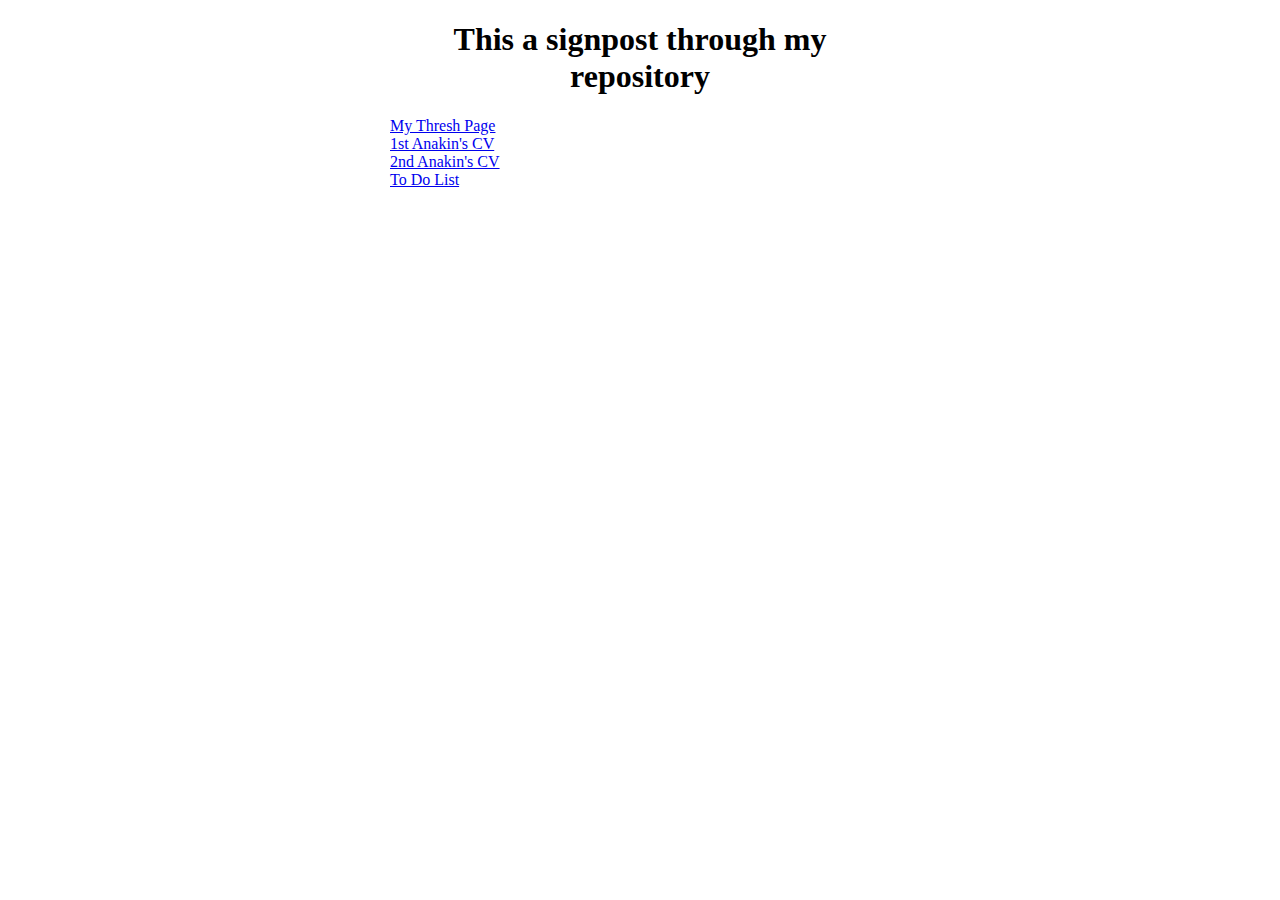
<file: index.html>
<!DOCTYPE html>
<html lang="en">

<head>
    <meta charset="UTF-8">
    <meta name="viewport" content="width=device-width, initial-scale=1.0">
    <title>Document</title>
    <link rel="stylesheet" href="style.css">
</head>

<body>
    <main>

        <h1>This a signpost through my repository</h1>

        <a href="./Thresh/page.html">My Thresh Page</a><br>
        <a href="./AnakinCV1/index.html">1st Anakin's CV</a><br>
        <a href="./AnakinCV2/index.html">2nd Anakin's CV</a><br>
        <a href="./To Do List/list.html">To Do List</a><br>
    </main>
</body>

</html>
</file>
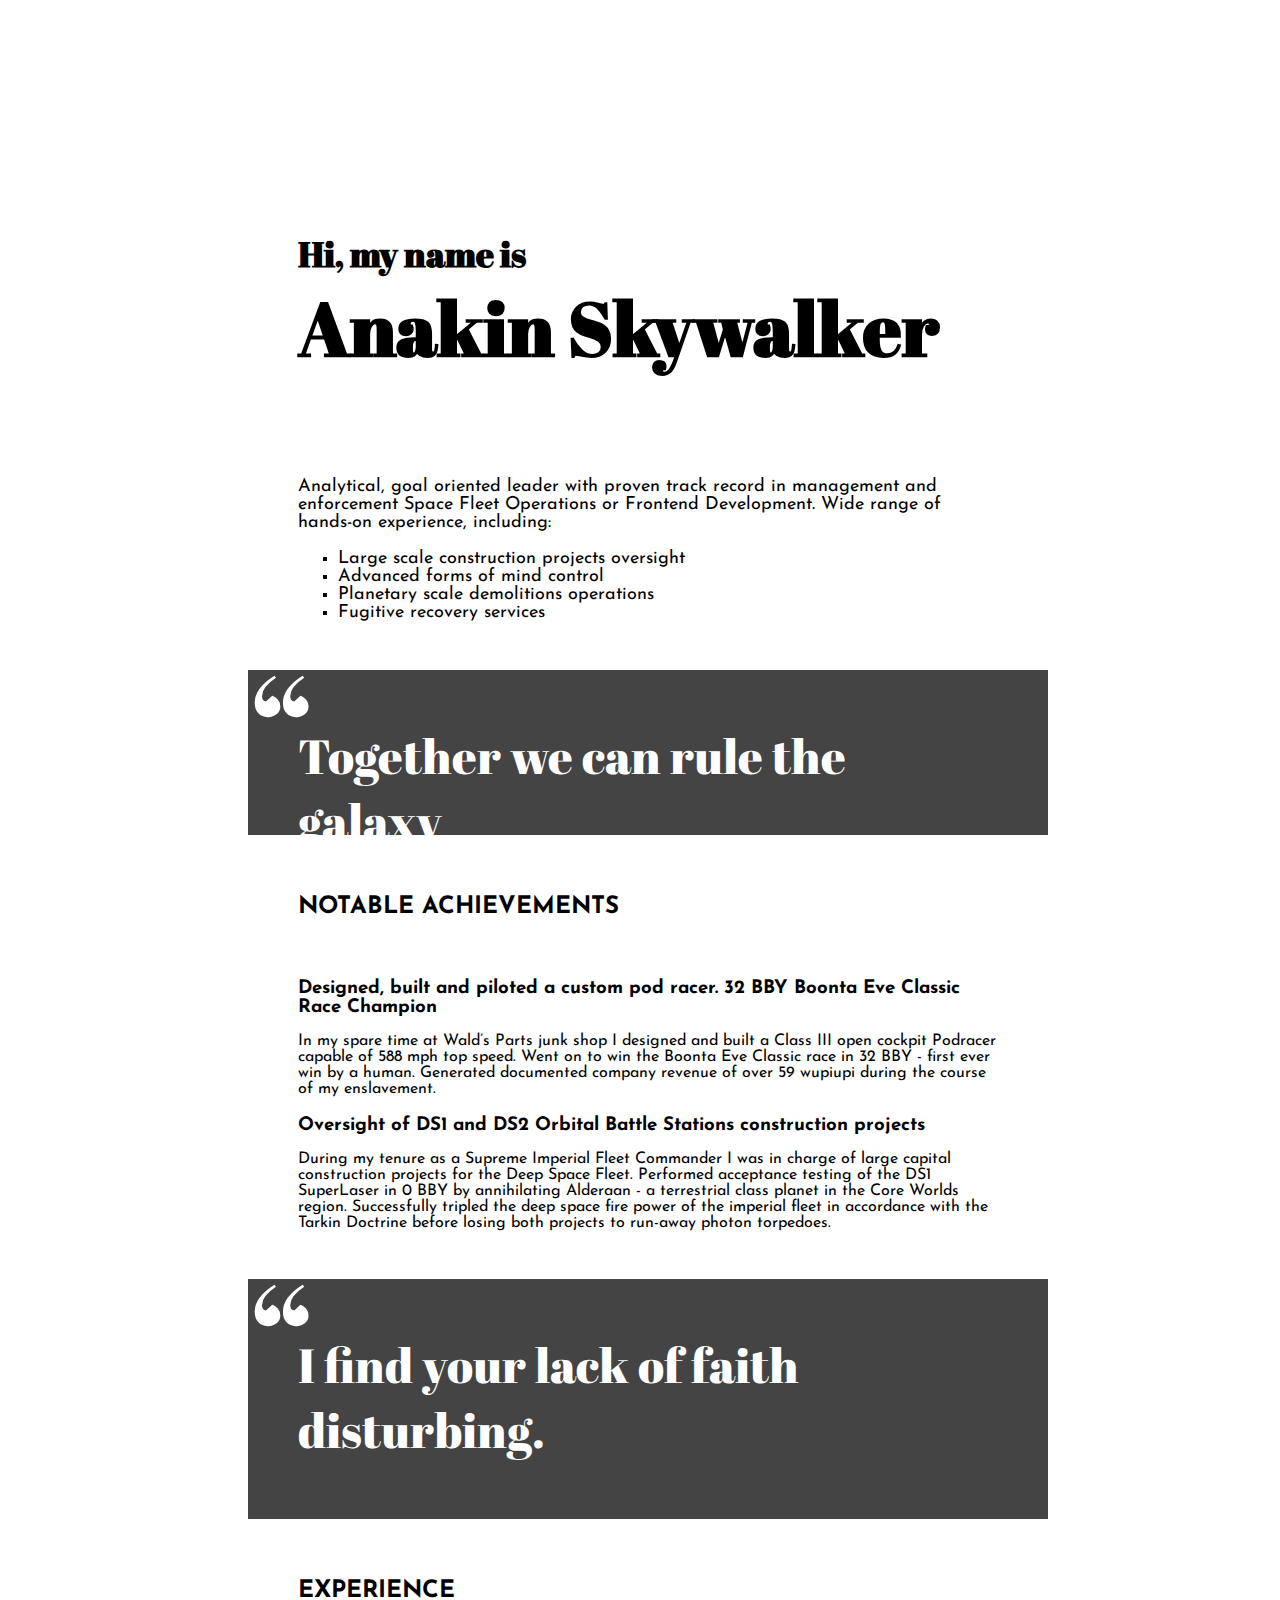
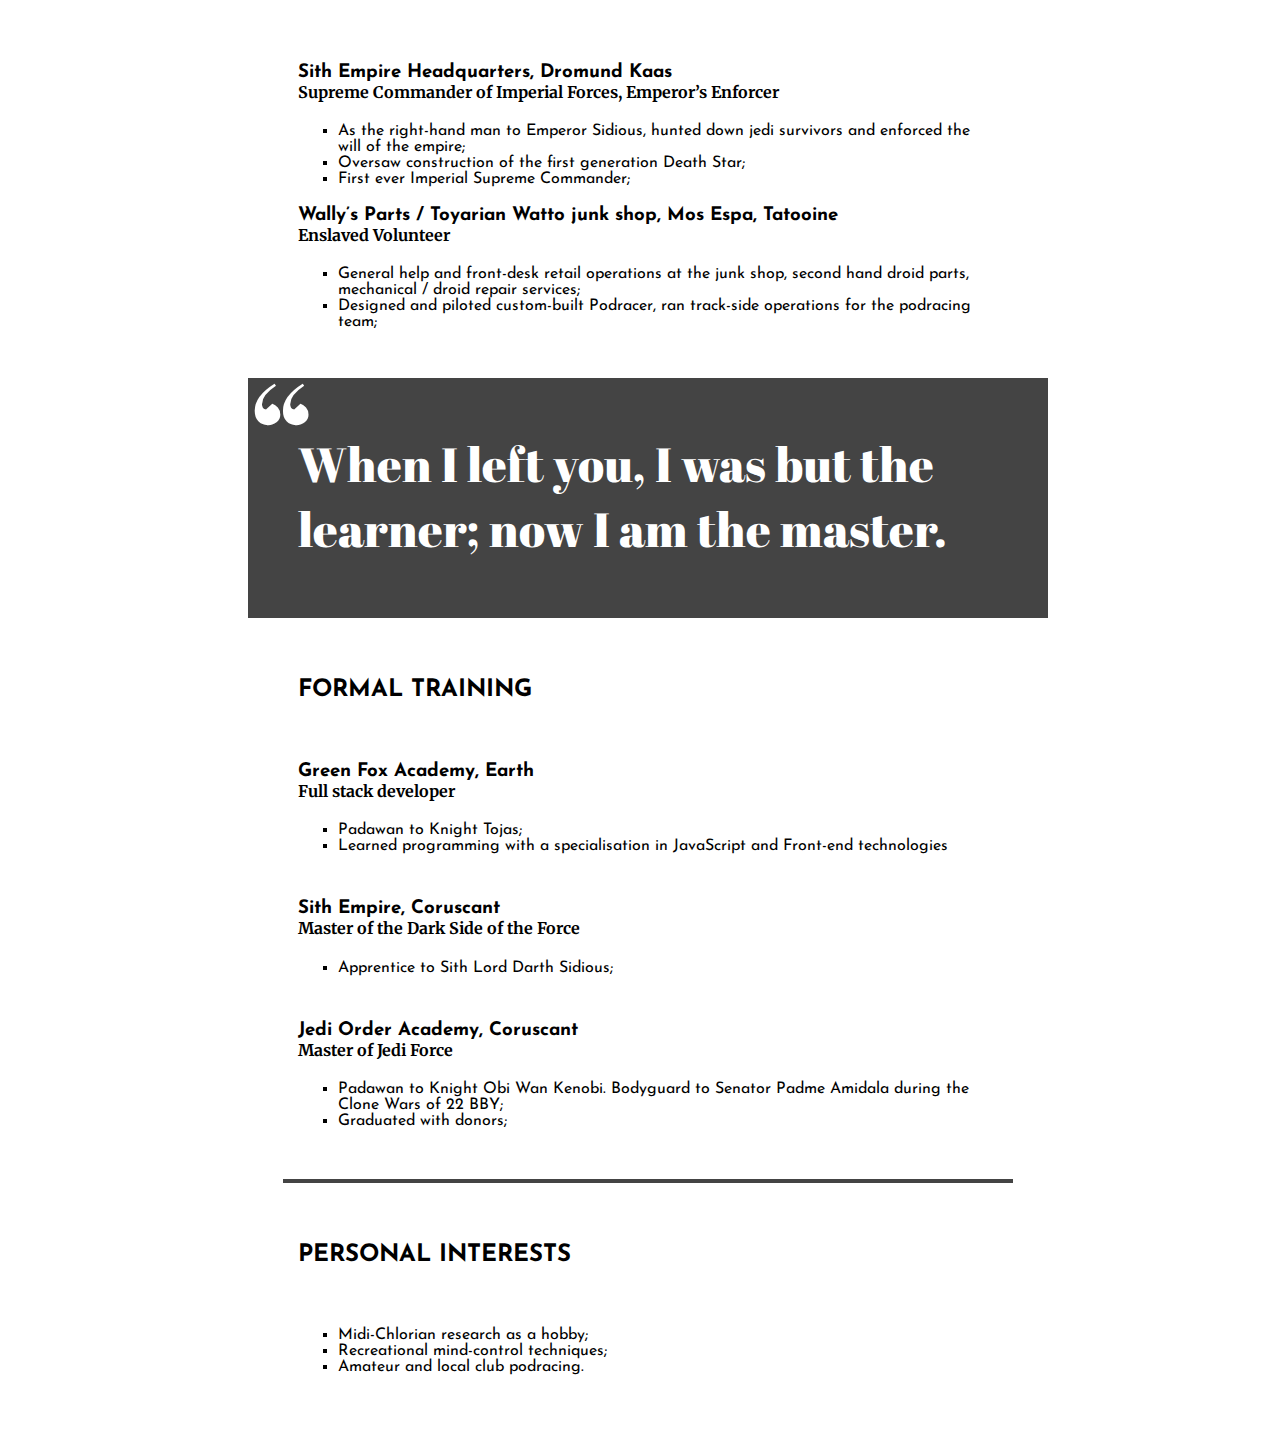
<file: AnakinCV1/index.html>
<!DOCTYPE html>
<html lang="en" >
<head>
  <meta charset="UTF-8">
  <title>CodePen - My new page</title>
  <link href="https://fonts.googleapis.com/css2?family=Abril+Fatface&display=swap" rel="stylesheet">
<link href="https://fonts.googleapis.com/css2?family=Josefin+Sans&display=swap" rel="stylesheet">
<link href="https://fonts.googleapis.com/css2?family=Merriweather:ital@1&display=swap" rel="stylesheet"><link rel="stylesheet" href="./style.css">

</head>
<body>
<!-- partial:index.partial.html -->
<div class="all">
  <header>
    <h1 class="nadpis1">Hi, my name is</h1><h1 class="nadpis2">Anakin Skywalker</h1>
  </header>
  <main>
    <div class="one">
      <p class="p1">Analytical, goal oriented leader with proven track record in management and 
        enforcement Space
      Fleet Operations or Frontend Development. Wide range of hands-on experience, including:</p>
      <ul>
        <li>Large scale construction projects oversight</li>
        <li>Advanced forms of mind control</li>
        <li>Planetary scale demolitions operations</li>
        <li>Fugitive recovery services</li>
      </ul>
    </div>
    <blockquote class="q1"><span class="q11">Together we can rule the galaxy</span><span class="q12">
      “</span></blockquote>
    <div>
      <h2>Notable achievements</h2>
      <h3>Designed, built and piloted a custom pod racer. 32 BBY Boonta Eve Classic Race Champion</h3>
      <p>In my spare time at Wald’s Parts junk shop I designed and built a Class III open cockpit Podracer capable of 588 mph top speed. Went on to win the Boonta Eve Classic race in 32 BBY - first ever win by a human. Generated documented company revenue of over 59 wupiupi during the course of my enslavement.</p>
      <h3>Oversight of DS1 and DS2 Orbital Battle Stations construction projects</h3>
      <p>During my tenure as a Supreme Imperial Fleet Commander I was in charge of large capital construction projects for the Deep Space Fleet. Performed acceptance testing of the DS1 SuperLaser in 0 BBY by annihilating Alderaan - a terrestrial class planet in the Core Worlds region. Successfully tripled the deep space fire power of the imperial fleet in accordance with the Tarkin Doctrine before losing both projects to run-away photon torpedoes.</p>
    </div>
    <blockquote class="q2"><span class="q21">I find your lack of faith disturbing.</span><span class="q22">“</span></blockquote>
    <div>
      <h2>Experience</h2>
      <h3>Sith Empire Headquarters, Dromund Kaas</h3>
      <h4>Supreme Commander of Imperial Forces, Emperor’s Enforcer</h4>
      <ul>
        <li>As the right-hand man to Emperor Sidious, hunted down jedi survivors and enforced the will of
          the empire;</li>
        <li>Oversaw construction of the first generation Death Star;</li>
        <li>First ever Imperial Supreme Commander;</li>
      </ul>
      <h3>Wally’s Parts / Toyarian Watto junk shop, Mos Espa, Tatooine</h3>
      <h4>Enslaved Volunteer</h4>
      <ul>
        <li>General help and front-desk retail operations at the junk shop, second hand droid parts,
          mechanical / droid repair services;</li>
        <li>Designed and piloted custom-built Podracer, ran track-side operations for the podracing team;
        </li>
      </ul>
    </div>
    <blockquote class="q3"><span class="q31">When I left you, I was but the learner; now I am the master.
      </span><span class="q32">“</span></blockquote>
    <div>
      <h2>Formal training</h2>
      <h3>Green Fox Academy, Earth</h3>
      <h4>Full stack developer</h4>
      <ul>
        <li>Padawan to Knight Tojas;</li>
        <li>Learned programming with a specialisation in JavaScript and Front-end technologies</li>
      </ul>
      <h3 class="h01">Sith Empire, Coruscant</h3>
      <h4>Master of the Dark Side of the Force</h4>
      <ul>
        <li>Apprentice to Sith Lord Darth Sidious;</li>
      </ul>
      <h3 class="h01">Jedi Order Academy, Coruscant</h3>
      <h4>Master of Jedi Force</h4>
      <ul>
        <li>Padawan to Knight Obi Wan Kenobi. Bodyguard to Senator Padme Amidala during the Clone Wars of
          22 BBY;</li>
        <li>Graduated with donors;</li>
      </ul>
    </div>
  </main>
  <footer>
    <div class="line"></div>
    <h2>Personal interests</h2>
    <ul class="u1">
      <li>Midi-Chlorian research as a hobby;</li>
      <li>Recreational mind-control techniques;</li>
      <li>Amateur and local club podracing.</li>
    </ul>
  </footer>
</div>
<!-- partial -->
  
</body>
</html>
</file>
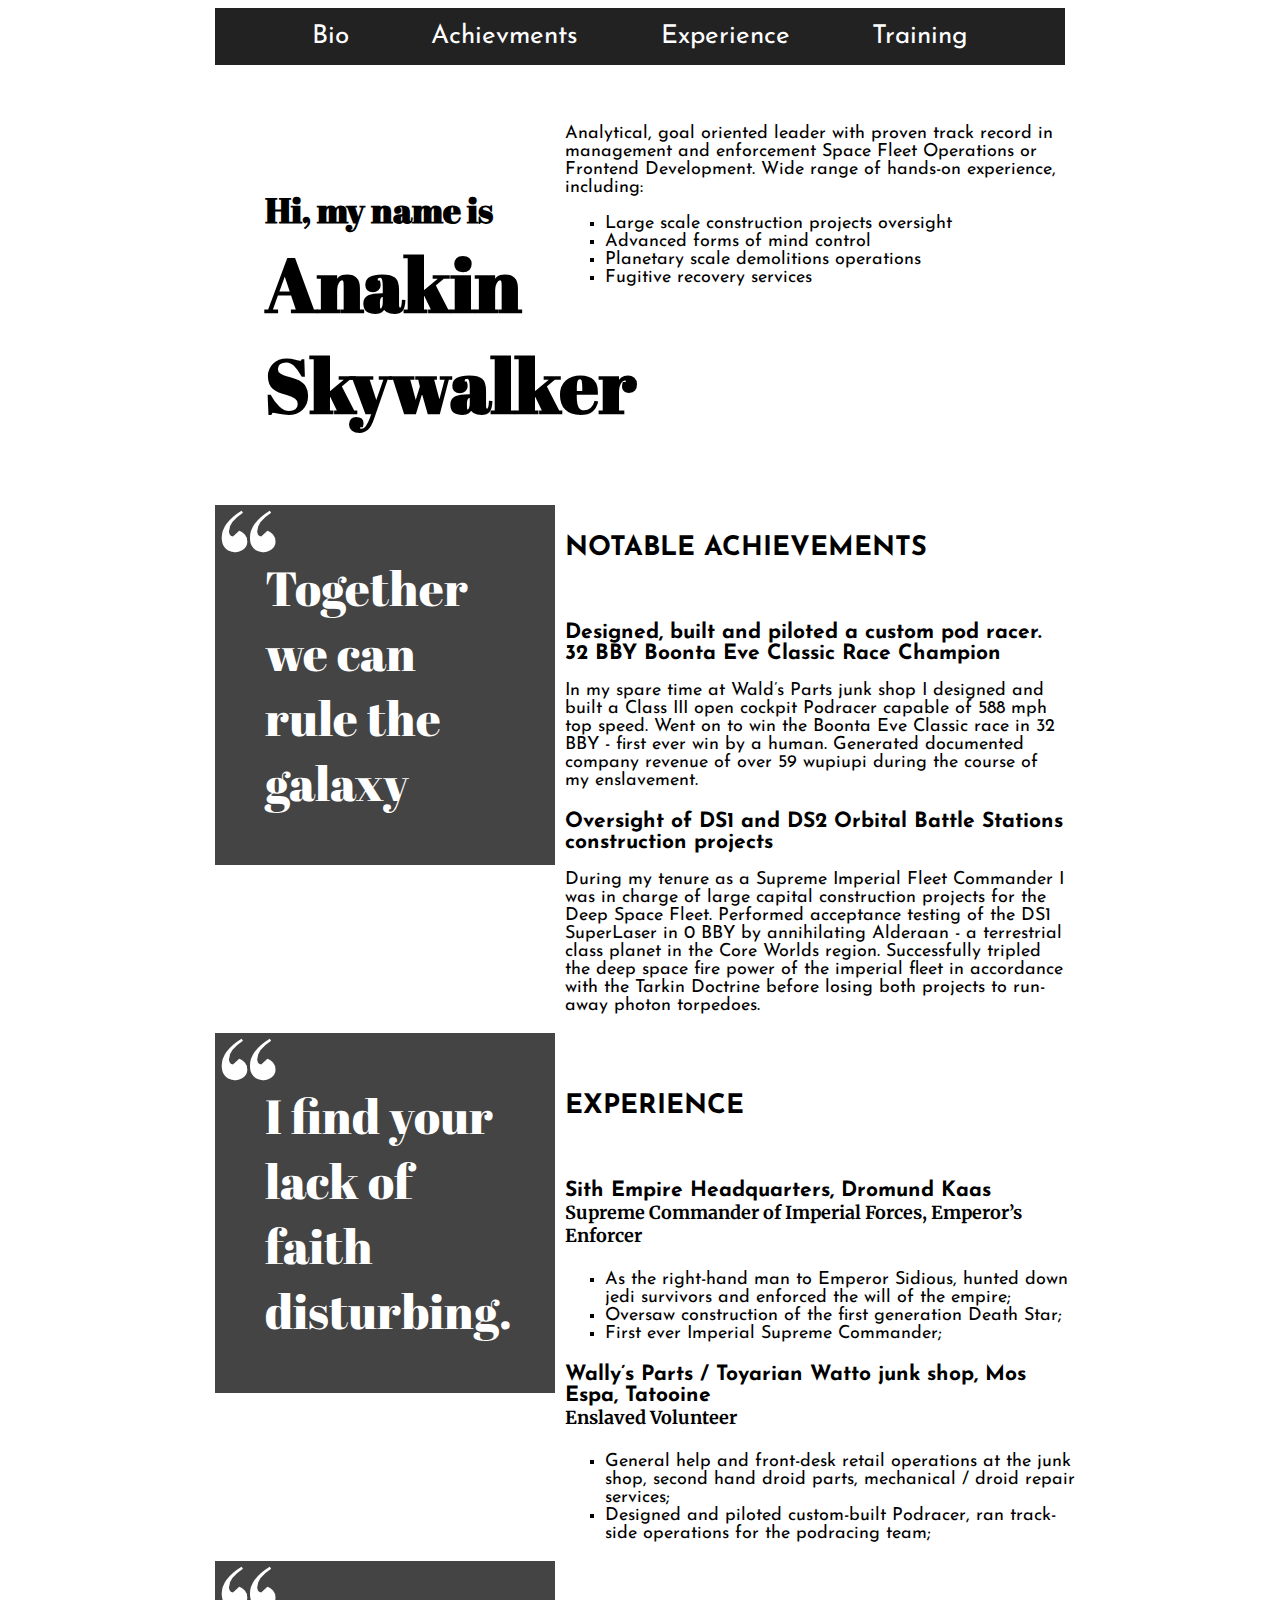
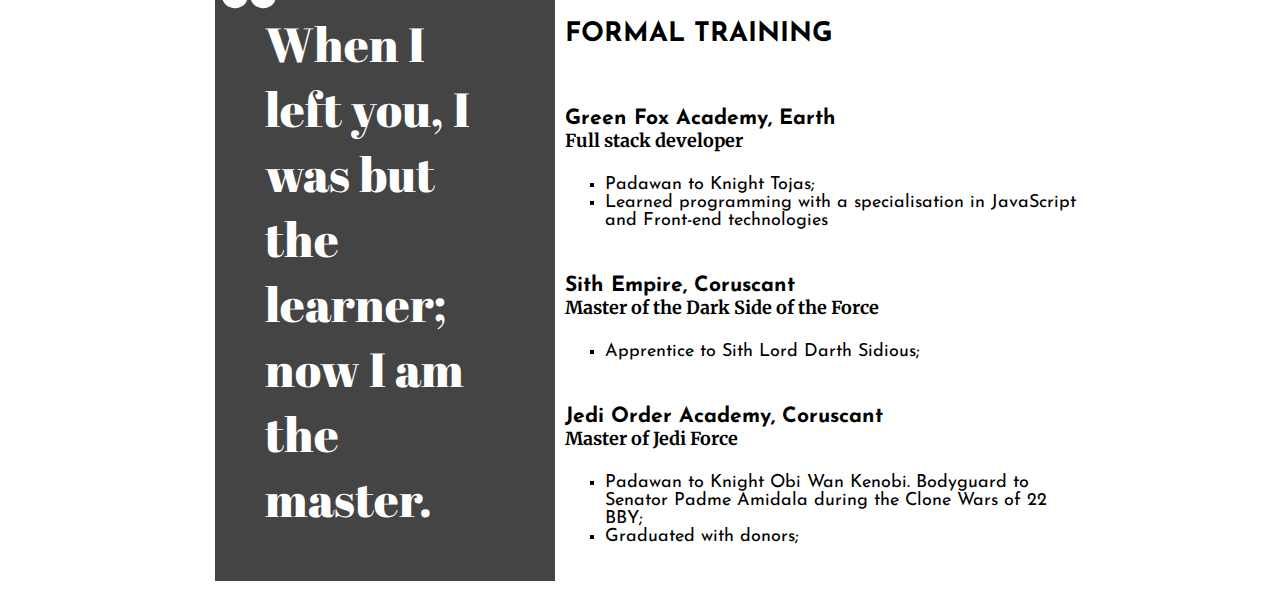
<file: AnakinCV2/index.html>
<!DOCTYPE html>
<html lang="en" >
<head>
  <meta charset="UTF-8">
  <title>CodePen - My second page</title>
  <link href="https://fonts.googleapis.com/css2?family=Abril+Fatface&display=swap" rel="stylesheet">
<link href="https://fonts.googleapis.com/css2?family=Josefin+Sans&display=swap" rel="stylesheet">
<link href="https://fonts.googleapis.com/css2?family=Merriweather:ital@1&display=swap" rel="stylesheet"><link rel="stylesheet" href="./style.css">

</head>
<body>
<!-- partial:index.partial.html -->
<nav>
		<a href=#bio>Bio</a>
		<a href=#achievments>Achievments</a>
		<a href=#experience>Experience</a>
		<a href=#training>Training</a>
	</nav>
<div class="all">
  
  <header>
    <h1 class="nadpis1">Hi, my name is</h1><h1 class="nadpis2">Anakin Skywalker</h1>
  </header>
  <main>
    <div class="one">
      <p class="p1" id="bio">Analytical, goal oriented leader with proven track record in management and 
        enforcement Space
      Fleet Operations or Frontend Development. Wide range of hands-on experience, including:</p>
      <ul>
        <li>Large scale construction projects oversight</li>
        <li>Advanced forms of mind control</li>
        <li>Planetary scale demolitions operations</li>
        <li>Fugitive recovery services</li>
      </ul>
    </div>
  </main><main>
    <blockquote class="q1"><span class="q11">Together we can rule the galaxy</span><span class="q12">
      “</span></blockquote>
  </main><main>
    <div class="one">
      <h2 id="achievments">Notable achievements</h2>
      <h3>Designed, built and piloted a custom pod racer. 32 BBY Boonta Eve Classic Race Champion</h3>
      <p>In my spare time at Wald’s Parts junk shop I designed and built a Class III open cockpit Podracer capable of 588 mph top speed. Went on to win the Boonta Eve Classic race in 32 BBY - first ever win by a human. Generated documented company revenue of over 59 wupiupi during the course of my enslavement.</p>
      <h3>Oversight of DS1 and DS2 Orbital Battle Stations construction projects</h3>
      <p>During my tenure as a Supreme Imperial Fleet Commander I was in charge of large capital construction projects for the Deep Space Fleet. Performed acceptance testing of the DS1 SuperLaser in 0 BBY by annihilating Alderaan - a terrestrial class planet in the Core Worlds region. Successfully tripled the deep space fire power of the imperial fleet in accordance with the Tarkin Doctrine before losing both projects to run-away photon torpedoes.</p>
    </div>
  </main><main>
    <blockquote class="q2"><span class="q21">I find your lack of faith disturbing.</span><span class="q22">“</span></blockquote>
  </main><main>
    <div class="one">
      <h2 id="experience">Experience</h2>
      <h3>Sith Empire Headquarters, Dromund Kaas</h3>
      <h4>Supreme Commander of Imperial Forces, Emperor’s Enforcer</h4>
      <ul>
        <li>As the right-hand man to Emperor Sidious, hunted down jedi survivors and enforced the will of
          the empire;</li>
        <li>Oversaw construction of the first generation Death Star;</li>
        <li>First ever Imperial Supreme Commander;</li>
      </ul>
      <h3>Wally’s Parts / Toyarian Watto junk shop, Mos Espa, Tatooine</h3>
      <h4>Enslaved Volunteer</h4>
      <ul>
        <li>General help and front-desk retail operations at the junk shop, second hand droid parts,
          mechanical / droid repair services;</li>
        <li>Designed and piloted custom-built Podracer, ran track-side operations for the podracing team;
        </li>
      </ul>
    </div>
  </main><main>
    <blockquote class="q3"><span class="q31">When I left you, I was but the learner; now I am the master.
      </span><span class="q32">“</span></blockquote>
  </main><main>
    <div class="one">
      <h2 id="training">Formal training</h2>
      <h3>Green Fox Academy, Earth</h3>
      <h4>Full stack developer</h4>
      <ul>
        <li>Padawan to Knight Tojas;</li>
        <li>Learned programming with a specialisation in JavaScript and Front-end technologies</li>
      </ul>
      <h3 class="h01">Sith Empire, Coruscant</h3>
      <h4>Master of the Dark Side of the Force</h4>
      <ul>
        <li>Apprentice to Sith Lord Darth Sidious;</li>
      </ul>
      <h3 class="h01">Jedi Order Academy, Coruscant</h3>
      <h4>Master of Jedi Force</h4>
      <ul>
        <li>Padawan to Knight Obi Wan Kenobi. Bodyguard to Senator Padme Amidala during the Clone Wars of
          22 BBY;</li>
        <li>Graduated with donors;</li>
      </ul>
    </div>
  </main>
</div>
<!-- partial -->
  
</body>
</html>
</file>
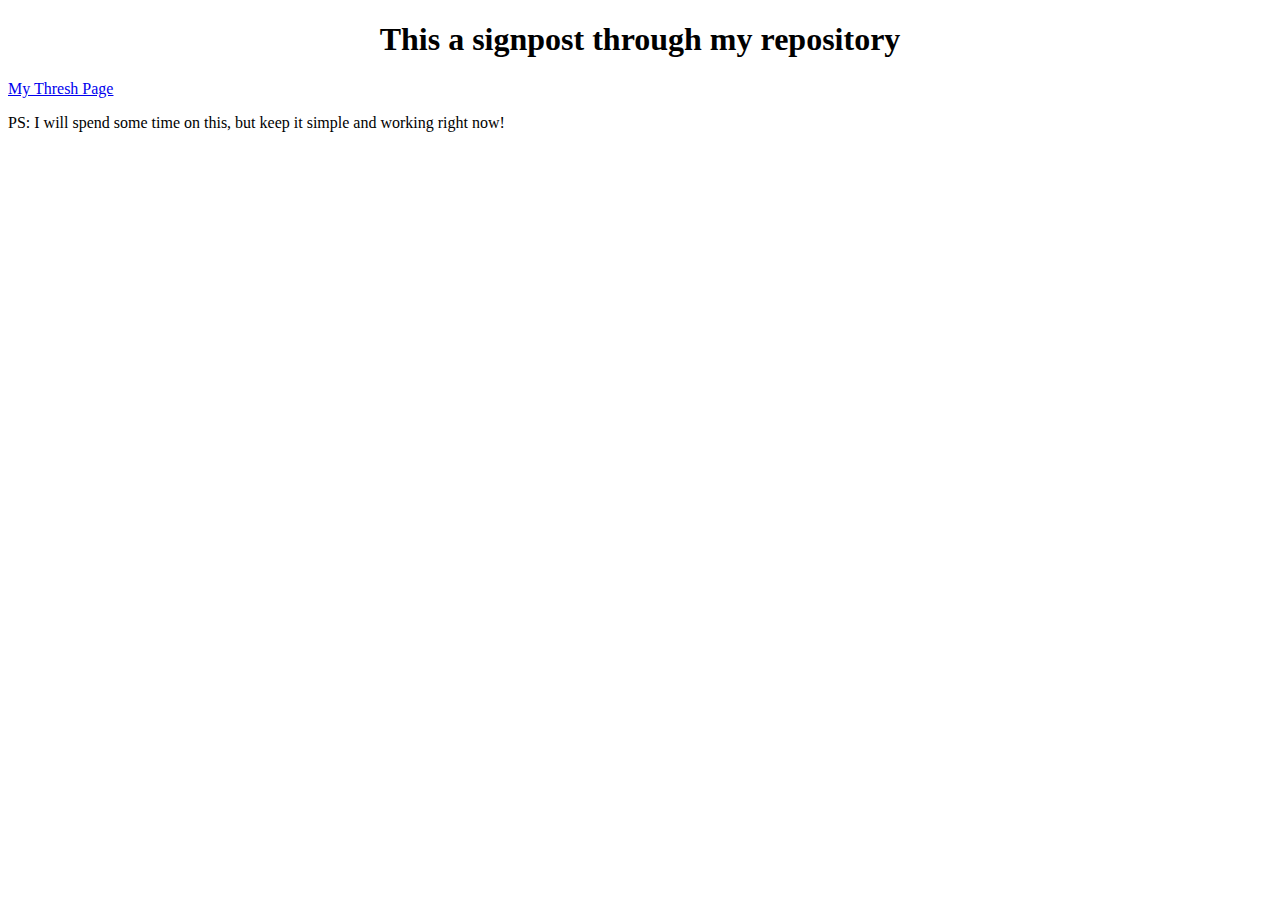
<file: crossroad.html>
<!DOCTYPE html>
<html lang="en">
<head>
    <meta charset="UTF-8">
    <meta name="viewport" content="width=device-width, initial-scale=1.0">
    <title>Document</title>
    <link rel="stylesheet" href="style.css">
</head>
<body>
    <h1>This a signpost through my repository</h1>

    <a href="./Thresh/page.html">My Thresh Page</a><br>
    

    <p>PS: I will spend some time on this, but keep it simple and working right now!</p>
</body>
</html>
</file>
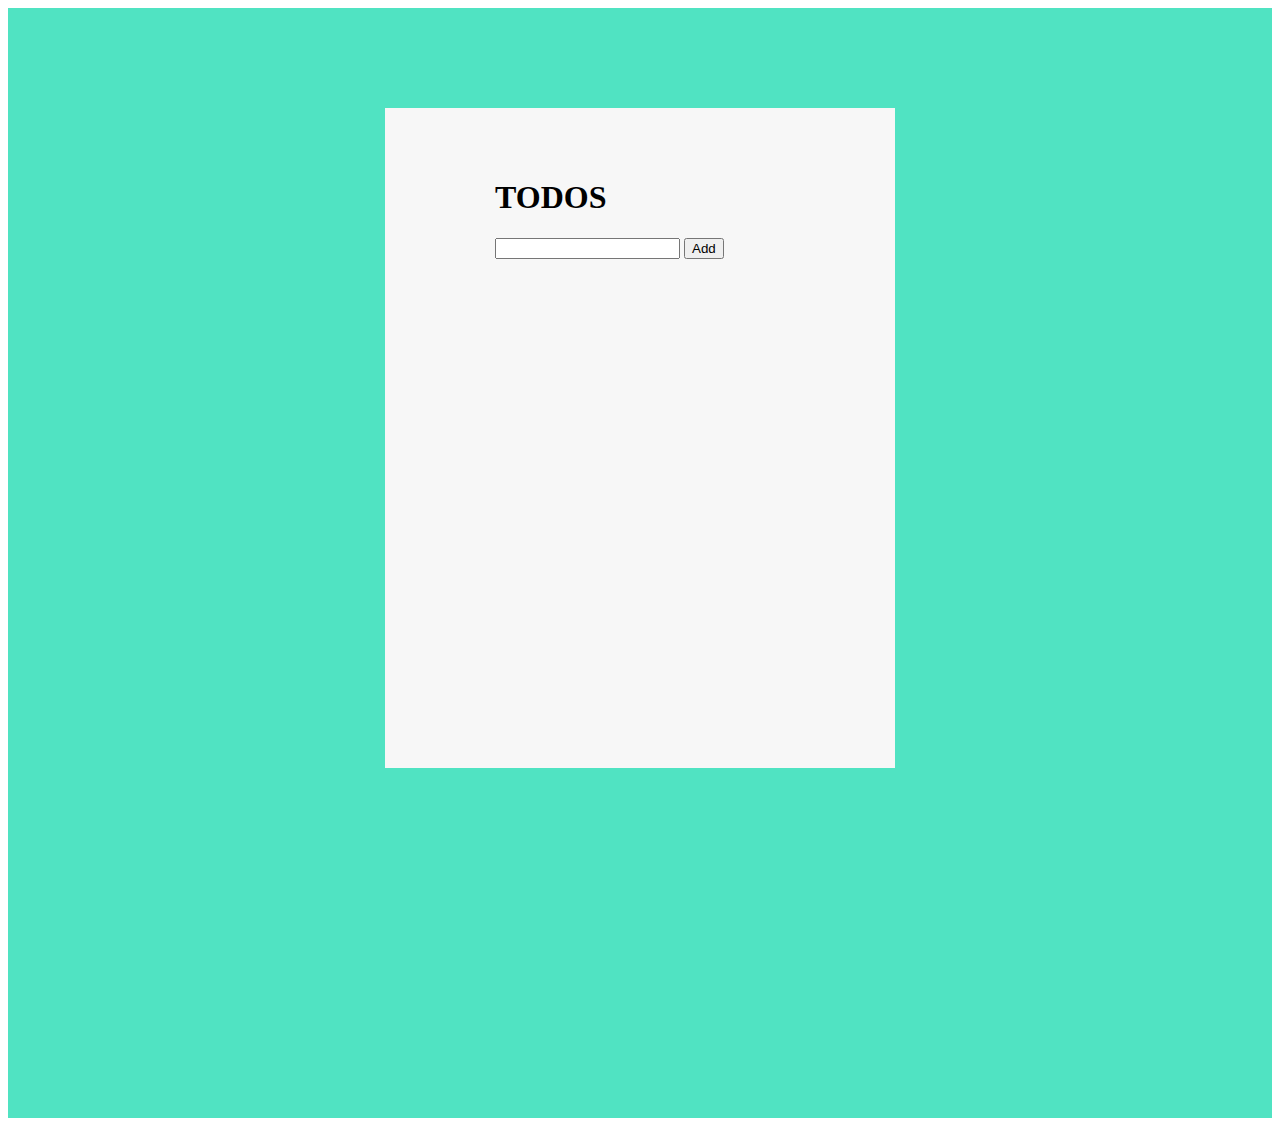
<file: To Do List/list.html>
<!DOCTYPE html>
<html lang="en">

<head>
    <meta charset="UTF-8">
    <meta name="viewport" content="width=device-width, initial-scale=1.0">
    <title>To Do List</title>
    <link rel="stylesheet" href="list.css">
</head>

<body>
    <div id="all">
        <div id="box">
            <div class="top">
                <h1>TODOS</h1>
                <input id="do" type="text">
                <button id="add">Add</button><br>
            </div>
            <div id="list">
                <ul></ul>
            </div>
        </div>
    </div>
    <script src="https://ajax.googleapis.com/ajax/libs/jquery/3.3.1/jquery.min.js"></script>
    <script src="list.js"></script>
</body>

</html>
</file>
<file: style.css>
main{
    width: 500px;
    margin-left: auto;
    margin-right: auto;
}
h1{
    text-align: center ;
}
</file>
<file: AnakinCV1/style.css>
.all{
  width: 1280px;
  margin-left: auto;
  margin-right: auto;
}
header{
  background: url(http://stayathome-syllabus.greenfox.academy/week01/assets/first-website-header.png);
  height: 410px;
  background-size: cover;
  display: flex;
  justify-content: flex-end;
  flex-direction: column;
}
.nadpis1{
  margin-left: 290px;
  font-family: 'Abril Fatface', cursive;
  font-size: 35px;
  margin-bottom: 0px;
}
.nadpis2{
  margin-left: 290px;
  font-family: 'Abril Fatface', cursive;
  font-size: 75px;
  margin-top: 0px;
  margin-bottom: 40px;
}
p{
  font-family: 'Josefin Sans', sans-serif;
  margin-left: 290px;
  width: 700px;
}
.one{
  width: 700px;
  font-size: 18px;
  font-family: 'Josefin Sans', sans-serif;
}
ul{
  list-style-type: square;
  margin-left: 290px;
  width: 650px;
  font-family: 'Josefin Sans', sans-serif;
}
blockquote{
  width:800px;
  margin-left: 240px;
  background-color: #444444;
  color: white;
  font-family: 'Abril Fatface', cursive;
  font-size: 48px;  
}
.q1{
  height: 165px;
  display: flex; 
  
}
.q11{
  margin-top: 53px;
  margin-left: 50px;
  margin-right:50px;
  margin-bottom:53px;
}
.q12{
  position: absolute;
  font-size: 150px;
  margin-top: -40px
}
h2{
  text-transform: uppercase;
  font-family: 'Josefin Sans', sans-serif;
  margin-left: 290px;
  width: 700px;
  margin-top: 60px;
  margin-bottom: 60px;
}
h3 {
  font-family: 'Josefin Sans', sans-serif;
  margin-left: 290px;
  width: 700px;
  margin-bottom: 0px;
}
h4{
  font-family: 'Merriweather', serif;
  margin-left: 290px;
  width: 700px;
  margin-top: 0px;
}
.q2{
  height: 240px;
  display: flex;
}
.q21{
  margin-top: 53px;
  margin-left: 50px;
  margin-right:50px;
  margin-bottom:53px; 
}
.q22{
  position: absolute;
  font-size: 150px;
  margin-top: -40px
}
.q3{
  height: 240px;
  display: flex;
}
.q31{
  margin-top: 53px;
  margin-left: 50px;
  margin-right:50px;
  margin-bottom:53px;
}
.q32{
  position: absolute;
  font-size: 150px;
  margin-top: -40px
}
.line{
  height: 4px;
  width: 730px;
  background-color: #444444;
  margin-left: 275px;
  margin-top: 50px;
}
.p1{
  margin-top: 60px;
}
.h01{
  margin-top: 45px
}
.u1{
  margin-bottom: 55px;
}
</file>
<file: AnakinCV2/style.css>
.all{
  width: 850px;
  margin-left: auto;
  margin-right: auto;
  display: flex;
  flex-wrap: wrap;
}
header{
  background: url(http://stayathome-syllabus.greenfox.academy/week01/assets/first-website-header.png);
  height: 410px;
  width: 340px;
  background-size: cover;
  background-position: center;
  display: flex;
  justify-content: flex-end;
  flex-direction: column;
  margin-right: 10px;
}
.nadpis1{
  margin-left: 50px;
  font-family: 'Abril Fatface', cursive;
  font-size: 35px;
  margin-bottom: 0px;
}
.nadpis2{
  margin-left: 50px;
  font-family: 'Abril Fatface', cursive;
  font-size: 75px;
  margin-top: 0px;
  margin-bottom: 40px;
}
p{
  font-family: 'Josefin Sans', sans-serif;
  width: 500px;
}
.one{
  width: 500px;
  font-size: 18px;
  font-family: 'Josefin Sans', sans-serif;
}
ul{
  list-style-type: square;
  width: 480px;
  font-family: 'Josefin Sans', sans-serif;
}
blockquote{
  width:240px;
  padding: 50px;
  background-color: #444444;
  color: white;
  font-family: 'Abril Fatface', cursive;
  font-size: 48px;  
  margin: 0px;
  margin-right: 10px;
}
.q1{
  height: px;
  display: flex; 
  margin-top: 30px;
}
.q12{
  position: absolute;
  font-size: 150px;
  margin-top: -90px;
  margin-left: -50px;
}   
h2{
  text-transform: uppercase;
  font-family: 'Josefin Sans', sans-serif;

  width: 500px;
  margin-top: 60px;
  margin-bottom: 60px;
}
h3 {
  font-family: 'Josefin Sans', sans-serif;

  width: 500px;
  margin-bottom: 0px;
}
h4{
  font-family: 'Merriweather', serif;

  width: 500px;
  margin-top: 0px;
}
.q2{
  display: flex;
}

.q22{
  position: absolute;
  font-size: 150px;
  margin-top: -90px;
  margin-left: -50px;
}
.q3{
  display: flex;
}

.q32{
  position: absolute;
  font-size: 150px;
  margin-top: -90px;
  margin-left: -50px;
}
.p1{
  margin-top: 60px;
}
.h01{
  margin-top: 45px
}
nav {
	background-color: #222222;
  margin-left: auto;
  margin-right: auto;
	padding: 15px;
  width: 820px;
	display: flex;
	justify-content: space-evenly;
  font-family: 'Josefin Sans', sans-serif;
}

nav a {
	text-decoration: none;
	color: white;
	font-size: 26px;
}
</file>
<file: To Do List/list.css>
#all{
    background: #50E3C2;
    width: 100%;
    height: 100%;
    padding-top: 50px;
    padding-bottom: 300px;
}
#box{
    width: 350px;
    background: #F7F7F7;
    padding: 110px;
    padding-left: 50px;
    margin: 50px auto;
    height: 500px;
    padding-top: 50px;
}
#close{
    margin: 0px; 
    margin-left: 300px;
    
}
#list{
    display: flex;
}
li{
    display: flex;
    height: 40px;
    width: 330px;
    padding-right: 100px;
    list-style: square;
    font-size: 24px;
    padding: 8px;
}
.del{
    margin-left: 250px;
    background: url(iconfinder_Artboard_9_5740100.png);
    width: 30px;
    height: 30px;
    margin-top: 5px;
    margin-bottom: 5px;
    background-size: cover;
    border: none;
    position: absolute;
    
    
}
.check{
    margin-left: 290px;
    margin-top: 8px;
    margin-bottom: 8px;
    width: 24px;
    height: 24px;  
    position: absolute;
}
.top{
    margin-left: 60px;
}
li:hover{
    background-color: #f1f1f1;
}
</file>
